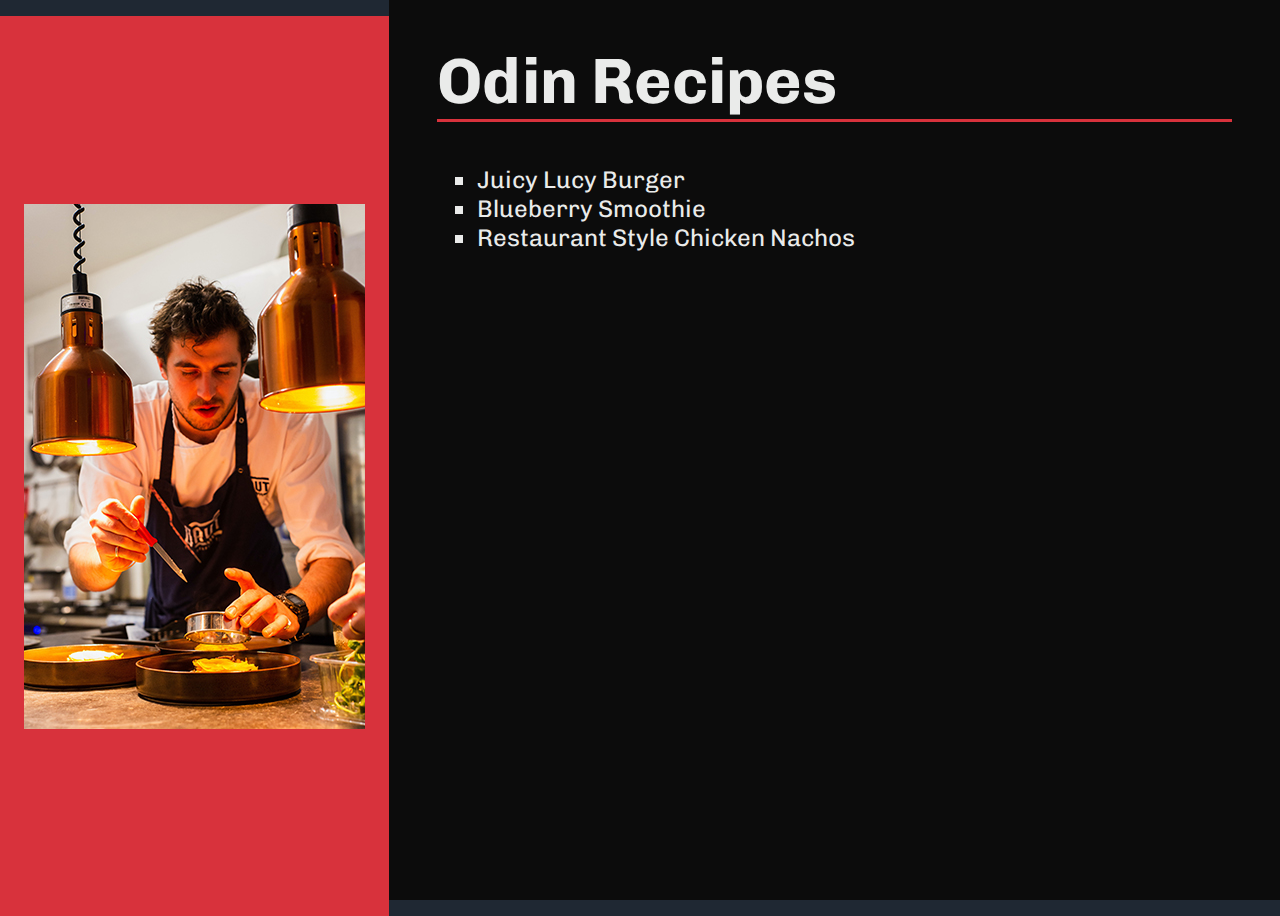
<file: index.html>
<!DOCTYPE html>
<html lang="en">

<head>
    <meta charset="utf-8">
    <title>Odin recipe</title>
    <link rel="stylesheet" href="./style/style.css">
    <link rel="preconnect" href="https://fonts.googleapis.com">
<link rel="preconnect" href="https://fonts.gstatic.com" crossorigin>
<link href="https://fonts.googleapis.com/css2?family=Chivo:wght@400;700&family=Open+Sans:ital,wght@0,300;0,400;0,700;1,
300;1,400;1,700&display=swap" rel="stylesheet">
</head>

<body>
    <div class="side-img">
        <img src="./recipes/images/louis-hansel.jpg" alt="a chef making a meal">
    </div>
    <div class="heading-content">
        <h1>Odin Recipes</h1>
        <ul>
            <li><a href="./recipes/jl-burger.html">Juicy Lucy Burger</a></li>
            <li><a href="./recipes/bbs.html">Blueberry Smoothie</a></li>
            <li><a href="./recipes/rsc-nachos.html">Restaurant Style Chicken Nachos</a></li>
        </ul>
    </div>
</body>

</html>
</file>
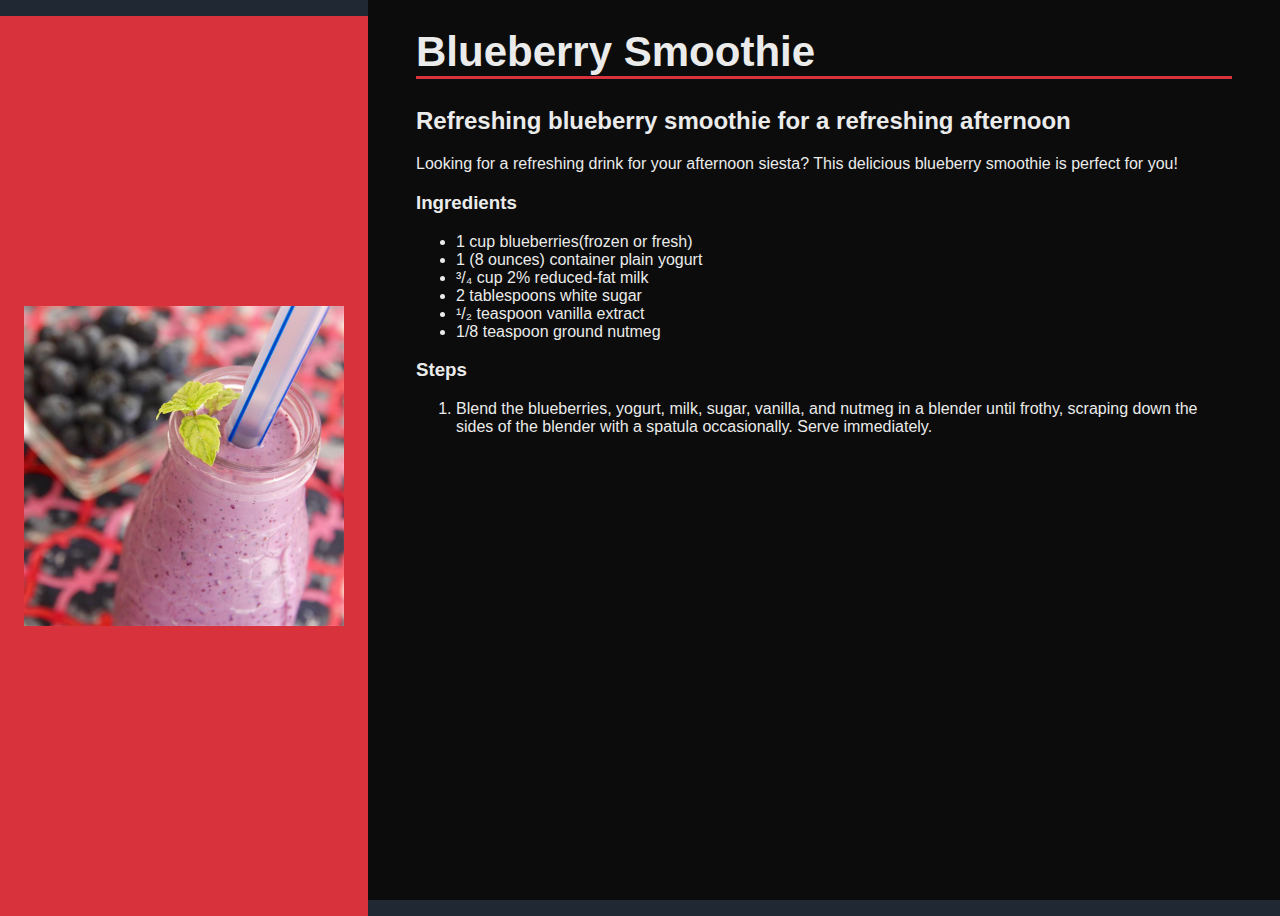
<file: recipes/bbs.html>
<!DOCTYPE html>
<html lang="en">

<head>
    <meta charset="utf-8">
    <title>Blueberry Smoothie</title>
    <link rel="stylesheet" href="../style/style.css">
</head>

<body>
    <div class="side-img"><img src="./images/bbs.jpg" width="320" alt="Delicious blueberry smootie"></div>
    <div class="content">
        <h1>Blueberry Smoothie</h1>
        <h2>Refreshing blueberry smoothie for a refreshing afternoon</h2>
        <p>Looking for a refreshing drink for your afternoon siesta? This delicious blueberry smoothie is perfect for you!</p>
        <h3>Ingredients</h3>
        <ul>
            <li>1 cup blueberries(frozen or fresh)</li>
            <li>1 (8 ounces) container plain yogurt</li>
            <li>³/₄ cup 2% reduced-fat milk</li>
            <li>2 tablespoons white sugar</li>
            <li>¹/₂ teaspoon vanilla extract</li>
            <li>1/8 teaspoon ground nutmeg</li>
        </ul>
        <h3>Steps</h3>
        <ol>
            <li>Blend the blueberries, yogurt, milk, sugar, vanilla, and nutmeg in a blender until frothy, scraping down the sides of the blender with a spatula occasionally. Serve immediately.</li>
        </ol>
    </div>
</body>

</html>
</file>
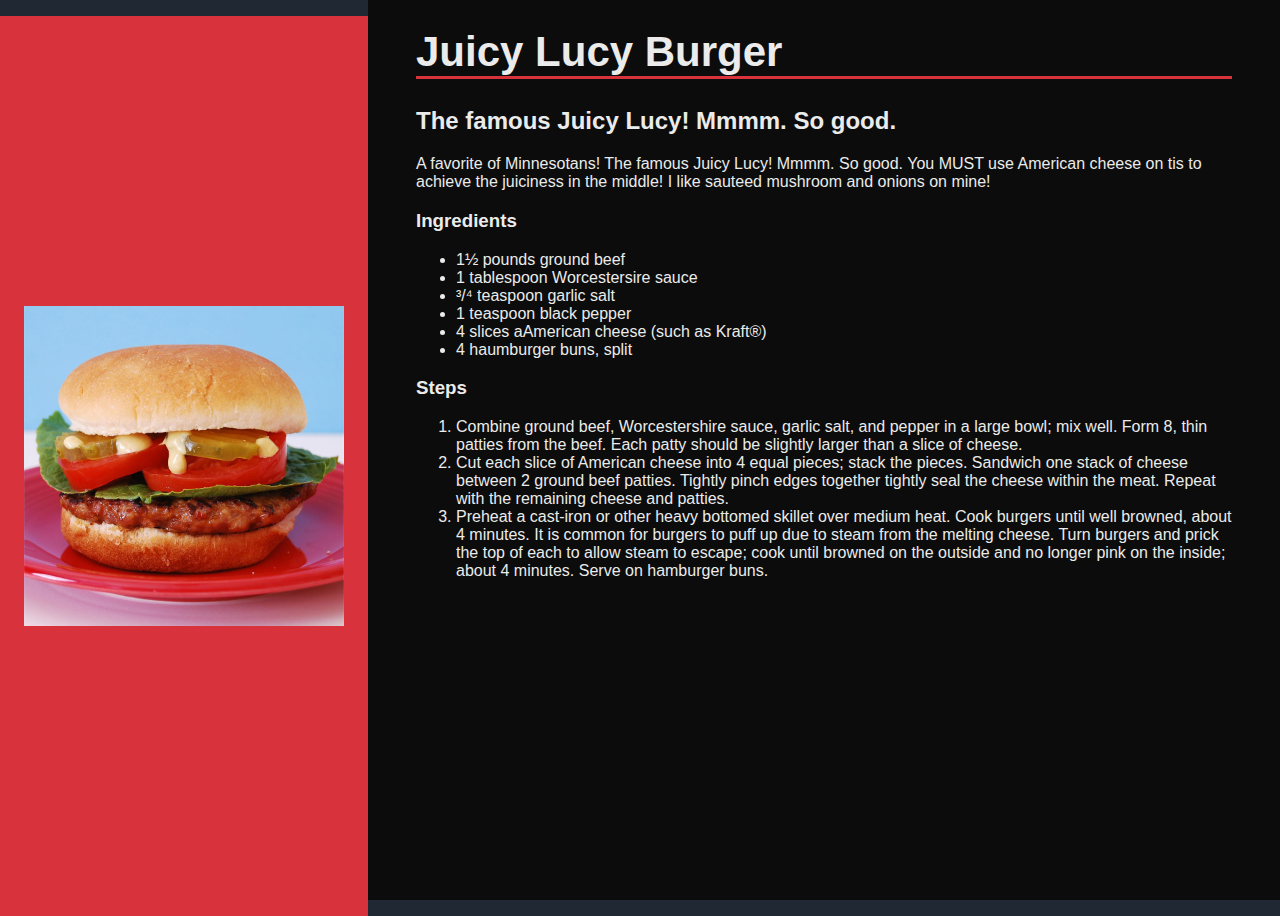
<file: recipes/jl-burger.html>
<!DOCTYPE html>
<html lang="en">

<head>
    <meta charset="utf-8">
    <title>Juicy Lucy Burger</title>
    <link rel="stylesheet" href="../style/style.css">
</head>

<body>
    <div class="side-img"><img src="images/jl-burger.jpg" width="320" alt=" Delicious looking burger "></div>
    <div class="content">
        <h1>Juicy Lucy Burger</h1>
        <h2>The famous Juicy Lucy! Mmmm. So good.</h2>
        <p>A favorite of Minnesotans! The famous Juicy Lucy! Mmmm. So good. You MUST use American cheese on tis to achieve the juiciness in the middle! I like sauteed mushroom and onions on mine!</p>
        <h3>Ingredients</h3>
        <ul>
            <li>1½ pounds ground beef </li>
            <li>1 tablespoon Worcestersire sauce</li>
            <li>³/⁴ teaspoon garlic salt</li>
            <li>1 teaspoon black pepper</li>
            <li>4 slices aAmerican cheese (such as Kraft®)</li>
            <li>4 haumburger buns, split</li>
        </ul>
        <h3>Steps</h3>
        <ol>
            <li>Combine ground beef, Worcestershire sauce, garlic salt, and pepper in a large bowl; mix well. Form 8, thin patties from the beef. Each patty should be slightly larger than a slice of cheese.</li>
            <li>Cut each slice of American cheese into 4 equal pieces; stack the pieces. Sandwich one stack of cheese between 2 ground beef patties. Tightly pinch edges together tightly seal the cheese within the meat. Repeat with the remaining cheese and patties.</li>
            <li>Preheat a cast-iron or other heavy bottomed skillet over medium heat. Cook burgers until well browned, about 4 minutes. It is common for burgers to puff up due to steam from the melting cheese. Turn burgers and prick the top of each to allow steam
                to escape; cook until browned on the outside and no longer pink on the inside; about 4 minutes. Serve on hamburger buns.</li>
        </ol>
    </div>
</body>

</html>
</file>
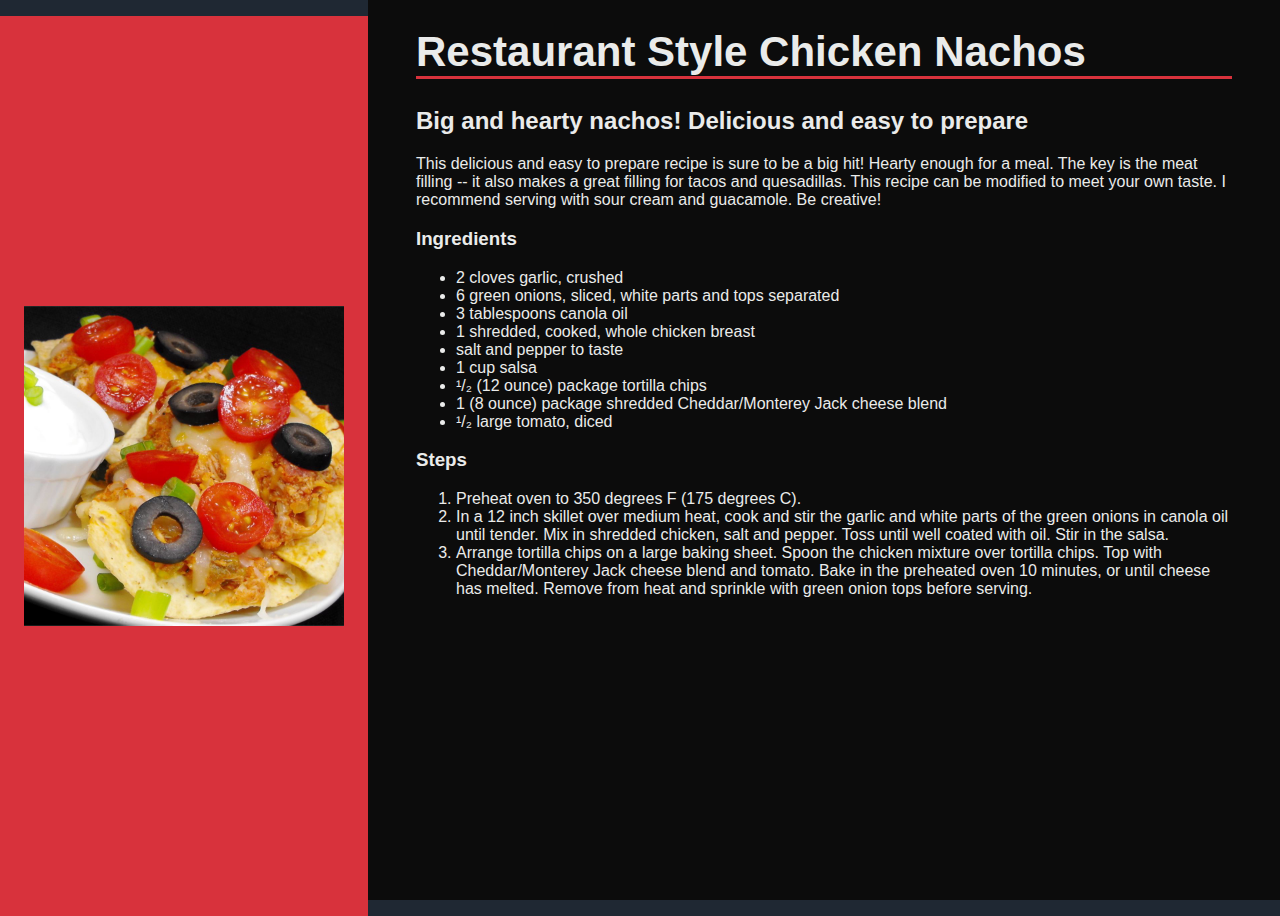
<file: recipes/rsc-nachos.html>
<!DOCTYPE html>
<html lang="en">

<head>
    <meta charset="utf-8">
    <title>Restaurant Style Chicken Nachos</title>
    <link rel="stylesheet" href="../style/style.css">
</head>

<body>
    <div class="side-img"><img src="./images/rsc-nachos.jpg" width="320" alt="Tasty chicken nachos"></div>
    <div class="content">
        <h1>Restaurant Style Chicken Nachos</h1>
        <h2>Big and hearty nachos! Delicious and easy to prepare</h2>
        <p>This delicious and easy to prepare recipe is sure to be a big hit! Hearty enough for a meal. The key is the meat filling -- it also makes a great filling for tacos and quesadillas. This recipe can be modified to meet your own taste. I recommend serving
            with sour cream and guacamole. Be creative!</p>
        <h3>Ingredients</h3>
        <ul>
            <li>2 cloves garlic, crushed</li>
            <li>6 green onions, sliced, white parts and tops separated</li>
            <li>3 tablespoons canola oil</li>
            <li>1 shredded, cooked, whole chicken breast</li>
            <li>salt and pepper to taste</li>
            <li>1 cup salsa</li>
            <li>¹/₂ (12 ounce) package tortilla chips</li>
            <li>1 (8 ounce) package shredded Cheddar/Monterey Jack cheese blend</li>
            <li>¹/₂ large tomato, diced</li>
        </ul>
        <h3>Steps</h3>
        <ol>
            <li>Preheat oven to 350 degrees F (175 degrees C).</li>
            <li>In a 12 inch skillet over medium heat, cook and stir the garlic and white parts of the green onions in canola oil until tender. Mix in shredded chicken, salt and pepper. Toss until well coated with oil. Stir in the salsa.</li>
            <li>Arrange tortilla chips on a large baking sheet. Spoon the chicken mixture over tortilla chips. Top with Cheddar/Monterey Jack cheese blend and tomato. Bake in the preheated oven 10 minutes, or until cheese has melted. Remove from heat and sprinkle
                with green onion tops before serving.</li>
        </ol>
    </div>
</body>

</html>
</file>
<file: style/style.css>
body {
  font-family: Chivo, sans-serif;
  margin: 0;
  height: 100vh;
  display: flex;
  background-color: #0c0c0c;
  color: #eaebea;
}

div.side-img {
  height: 100%;
  border-top: 1rem #1f2833 solid;
  padding: 0 1.5rem;
  background-color: #D8323c;
  display: flex;
  align-items: center;
}

h1 {
  border-bottom: #D8323c solid 3px
}

.heading-content h1 {
  font-size: 64px;
}

.heading-content,
.content {
  padding: 0 3rem;
  height: 100%;
  border-bottom: #1f2833 solid 1rem;
}

.heading-content {
  flex: 1;
  font-size: 24px;
}

.heading-content li {
  list-style-type: square;
}

.heading-content li a {
  color: #eaebea;
  text-decoration: none;
}

.content h1 {
  font-size: 42px;
}

.heading-content a:hover {
  color: #5cdb95;
}
</file>
